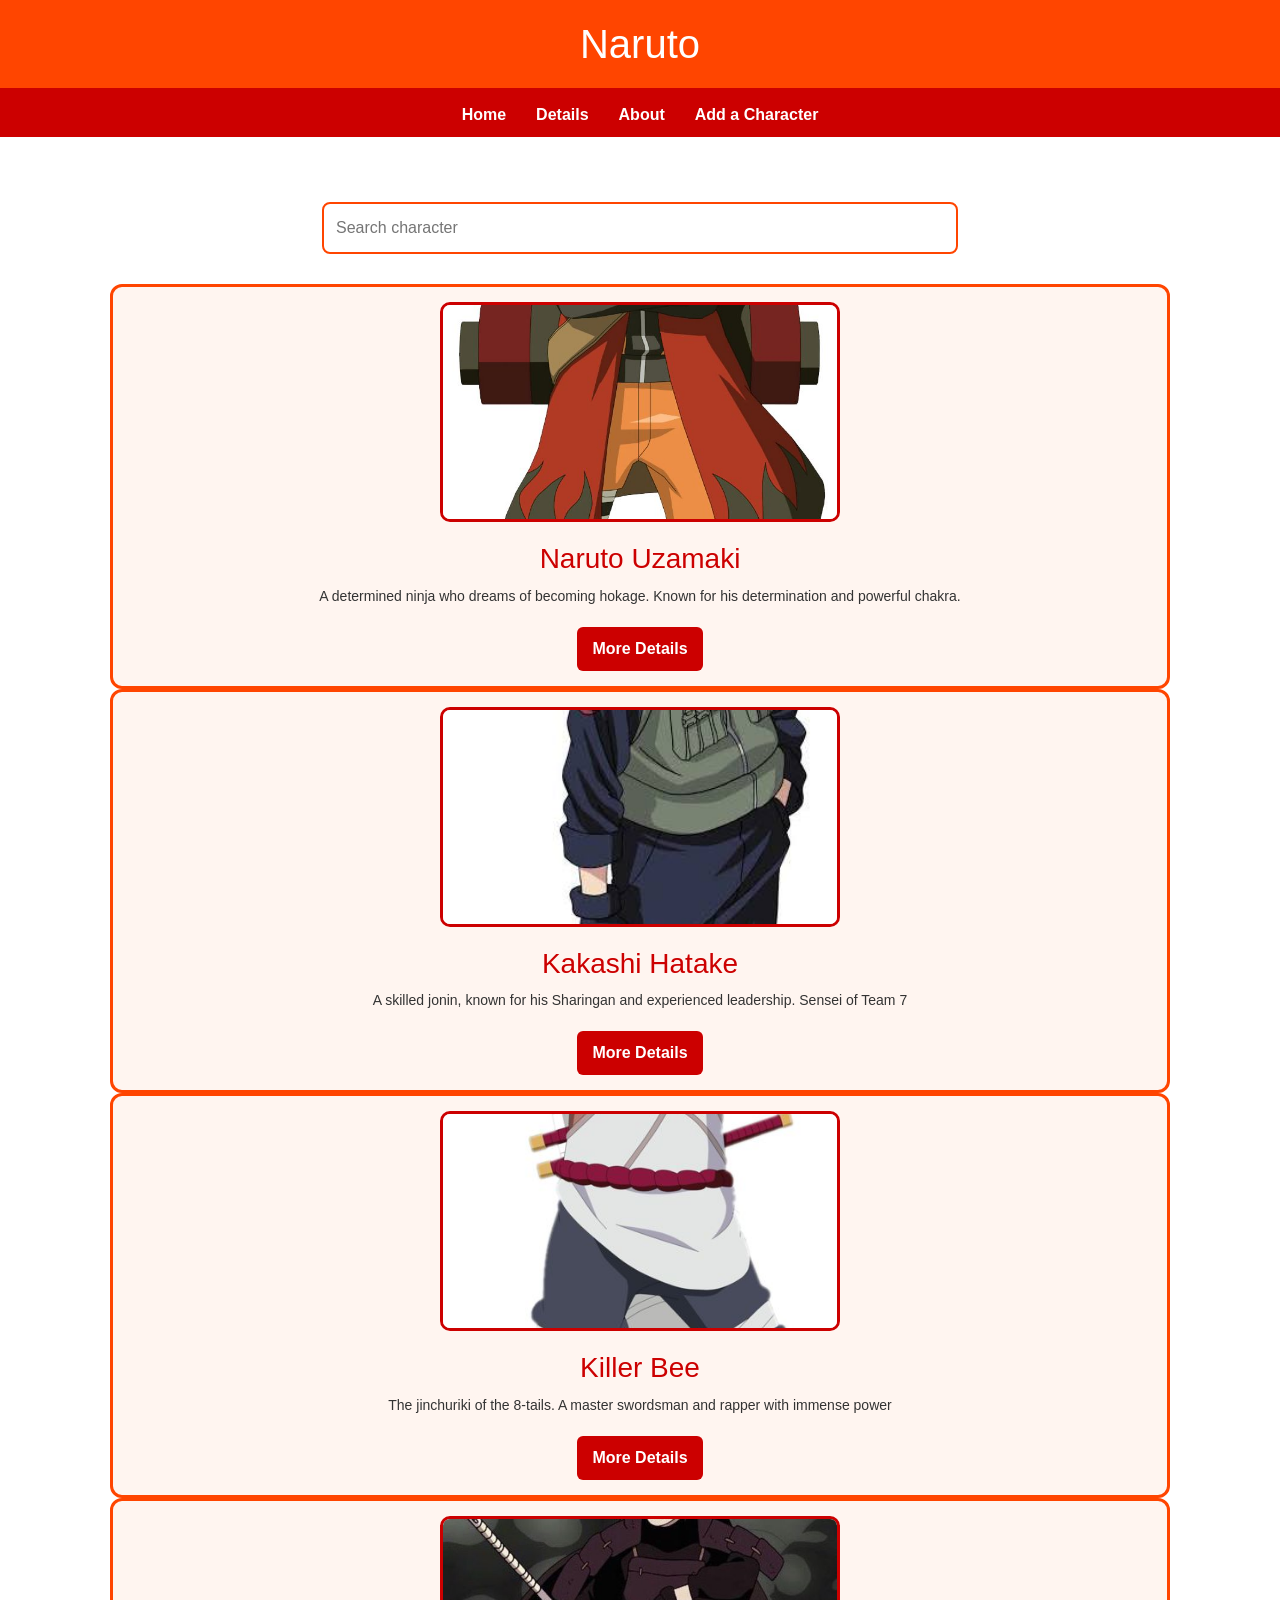
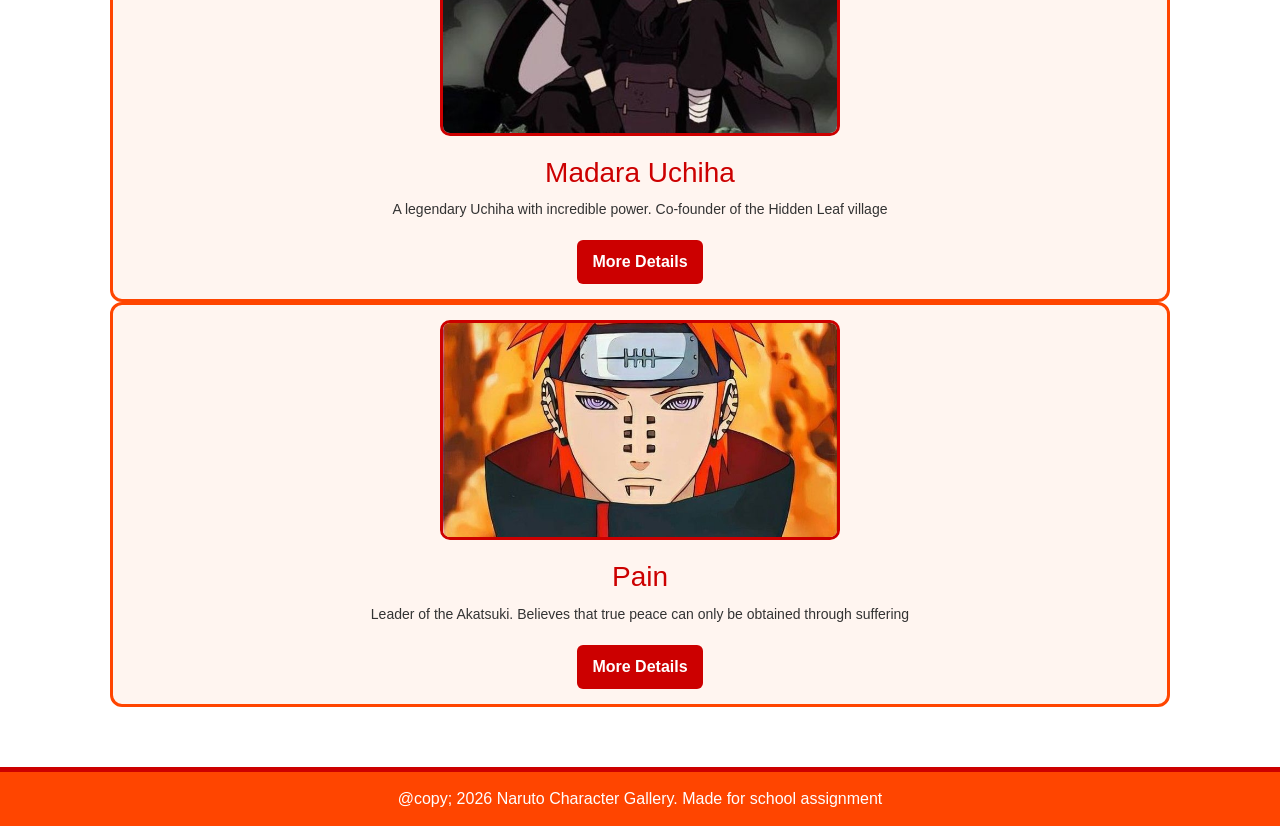
<file: index.html>
<!DOCTYPE html>
<html lang="en">
<head>
    <meta charset="UTF-8">
    <meta name="viewport" content="width=device-width, initial-scale=1.0">
    <title>Naruto</title>
    <link href="https://cdn.jsdelivr.net/npm/bootstrap@5.3.8/dist/css/bootstrap.min.css" rel="stylesheet" integrity="sha384-sRIl4kxILFvY47J16cr9ZwB07vP4J8+LH7qKQnuqkuIAvNWLzeN8tE5YBujZqJLB" crossorigin="anonymous">
    <link rel="stylesheet" href="css/styles.css">
</head>
<body>
<!-- header content -->
    <header>
        <h1>Naruto</h1>
    </header>
<!-- navigation content -->
    <nav>
        <ul>
            <li><a href="index.html">Home</a></li>
            <li><a href="details.html">Details</a></li>
            <li><a href="about.html">About</a></li>
            <li><a href="new-character-form.html">Add a Character</a></li>
        </ul>

    </nav>
<!-- main body content -->
    <main>
        <div class="search-container">
            <input type="text" placeholder="Search character">
        </div>

        <div class="card-grid">
            <div class="character-card">
                <img src="images/naruto.jpg" class="image-character" alt="">
                <h3>Naruto Uzamaki</h3>
                <p>A determined ninja who dreams of becoming hokage. Known for his determination and powerful chakra.</p>
                <a href="details.html" class="details-btn">More Details</a>
            </div>

            <div class="character-card">
                <img src="images/kaksashi.jpg" class="image-character" alt="">
                <h3>Kakashi Hatake</h3>
                <p>A skilled jonin, known for his Sharingan and experienced leadership. Sensei of Team 7</p>
                <a href="details.html" class="details-btn">More Details</a>
            </div>

            <div class="character-card">
                <img src="images/killer-bee.jpg" class="image-character" alt="">
                <h3>Killer Bee</h3>
                <p>The jinchuriki of the 8-tails. A master swordsman and rapper with immense power</p>
                <a href="details.html" class="details-btn">More Details</a>
            </div>

            <div class="character-card">
                <img src="images/madara.jpg" class="image-character" alt="">
                <h3>Madara Uchiha</h3>
                <p>A legendary Uchiha with incredible power. Co-founder of the Hidden Leaf village</p>
                <a href="details.html" class="details-btn">More Details</a>
            </div>

            <div class="character-card">
                <img src="images/pain.jpg" class="image-character" alt="" >
                <h3>Pain</h3>
                <p>Leader of the Akatsuki. Believes that true peace can only be obtained through suffering</p>
                <a href="details.html" class="details-btn">More Details</a>
            </div>
        </div>

    </main>
<!-- footer information -->
    <footer>
        @copy; 2026 Naruto Character Gallery. Made for school assignment
    </footer>

    
</body>
</html>
</file>
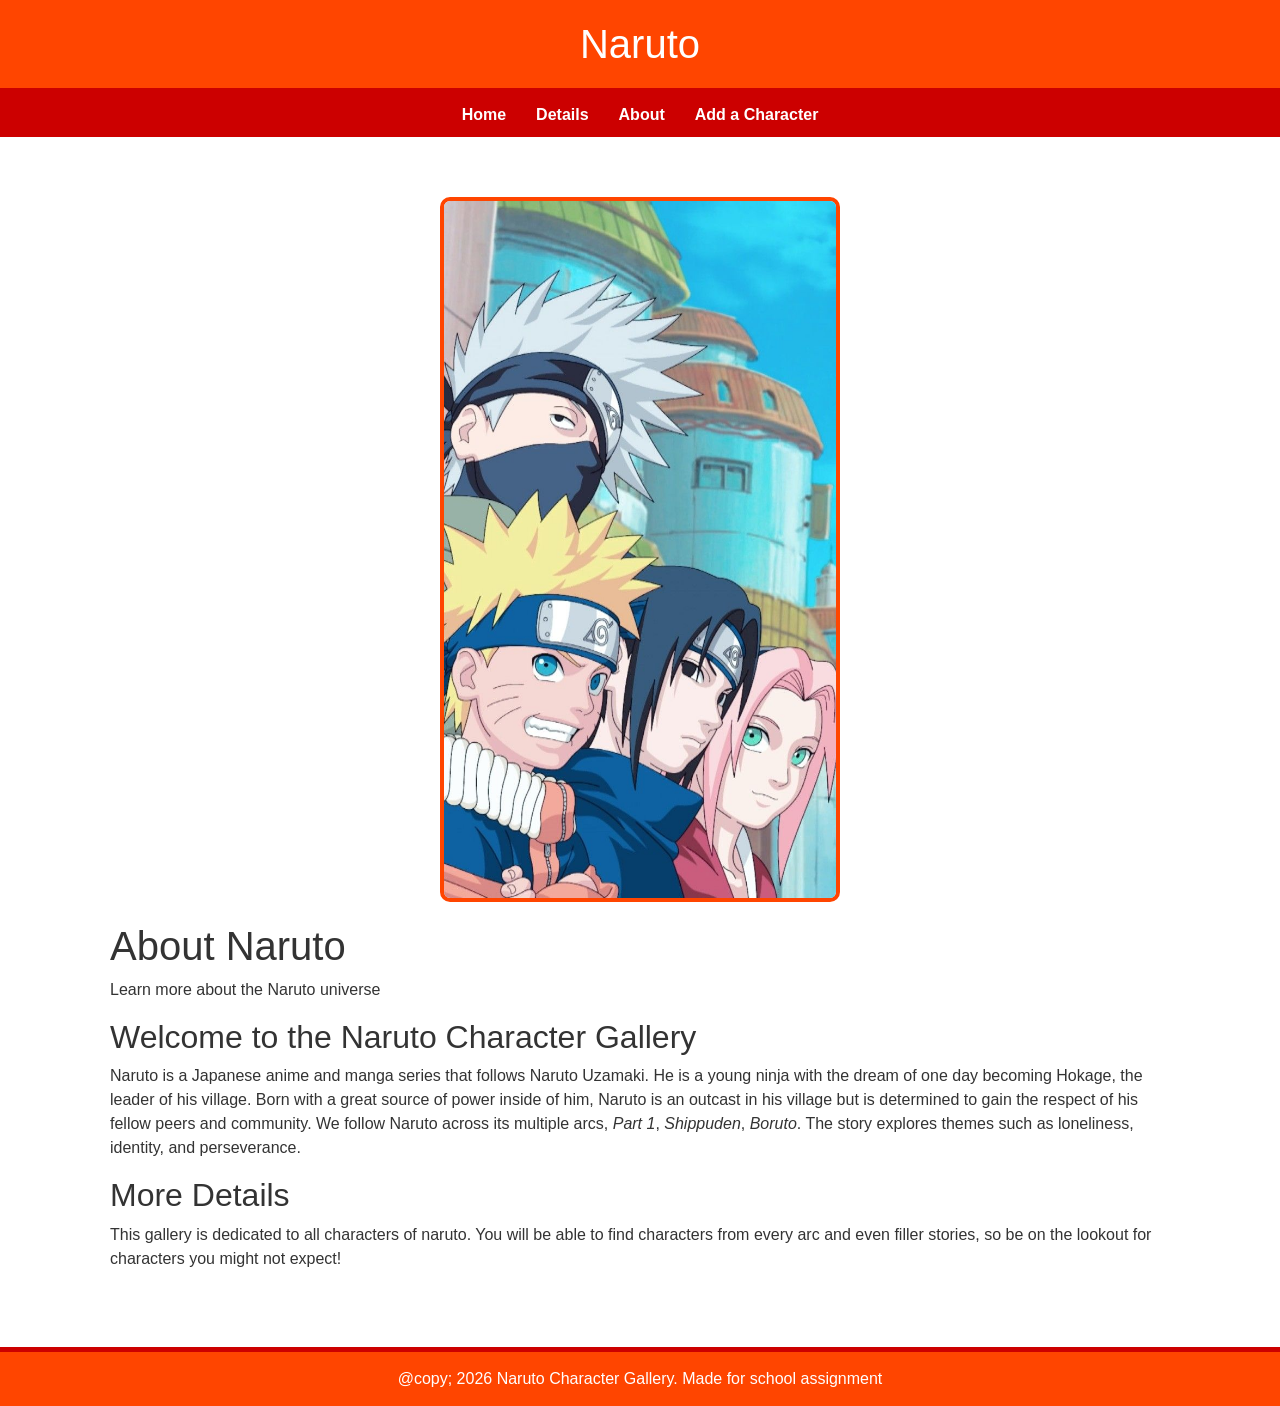
<file: about.html>
<!DOCTYPE html>
<html lang="en">
<head>
    <meta charset="UTF-8">
    <meta name="viewport" content="width=device-width, initial-scale=1.0">
    <title>Naruto</title>
    <link href="https://cdn.jsdelivr.net/npm/bootstrap@5.3.8/dist/css/bootstrap.min.css" rel="stylesheet" integrity="sha384-sRIl4kxILFvY47J16cr9ZwB07vP4J8+LH7qKQnuqkuIAvNWLzeN8tE5YBujZqJLB" crossorigin="anonymous">
    <link rel="stylesheet" href="css/styles.css">
</head>
<body>
<!-- header content -->
    <header>
        <h1>Naruto</h1>
    </header>
<!-- navigation content -->
    <nav>
        <ul>
            <li><a href="index.html">Home</a></li>
            <li><a href="details.html">Details</a></li>
            <li><a href="about.html">About</a></li>
            <li><a href="new-character-form.html">Add a Character</a></li>
        </ul>

    </nav>
<!-- main body content -->
    <main>
        <img src="images/group.jpg" alt="">
        <h1>About Naruto</h1>
        <p>Learn more about the Naruto universe</p>

        <h2>Welcome to the Naruto Character Gallery</h2>
        <p>Naruto is a Japanese anime and manga series that follows Naruto Uzamaki. He is a young ninja with the dream of one day becoming Hokage, the leader of his village. Born with a great source of power inside of him, Naruto is an outcast in his village but is determined to gain the respect of his fellow peers and community. We follow Naruto across its multiple arcs, <i>Part 1</i>, <i>Shippuden</i>, <i>Boruto</i>. The story explores themes such as loneliness, identity, and perseverance.  </p>

        <h2>More Details</h2>
        <p>This gallery is dedicated to all characters of naruto. You will be able to find characters from  every arc and even filler stories, so be on the lookout for characters you might not expect!</p>
    </main>
<!-- footer information -->
    <footer>
        @copy; 2026 Naruto Character Gallery. Made for school assignment
    </footer>

    
</body>
</html>
</file>
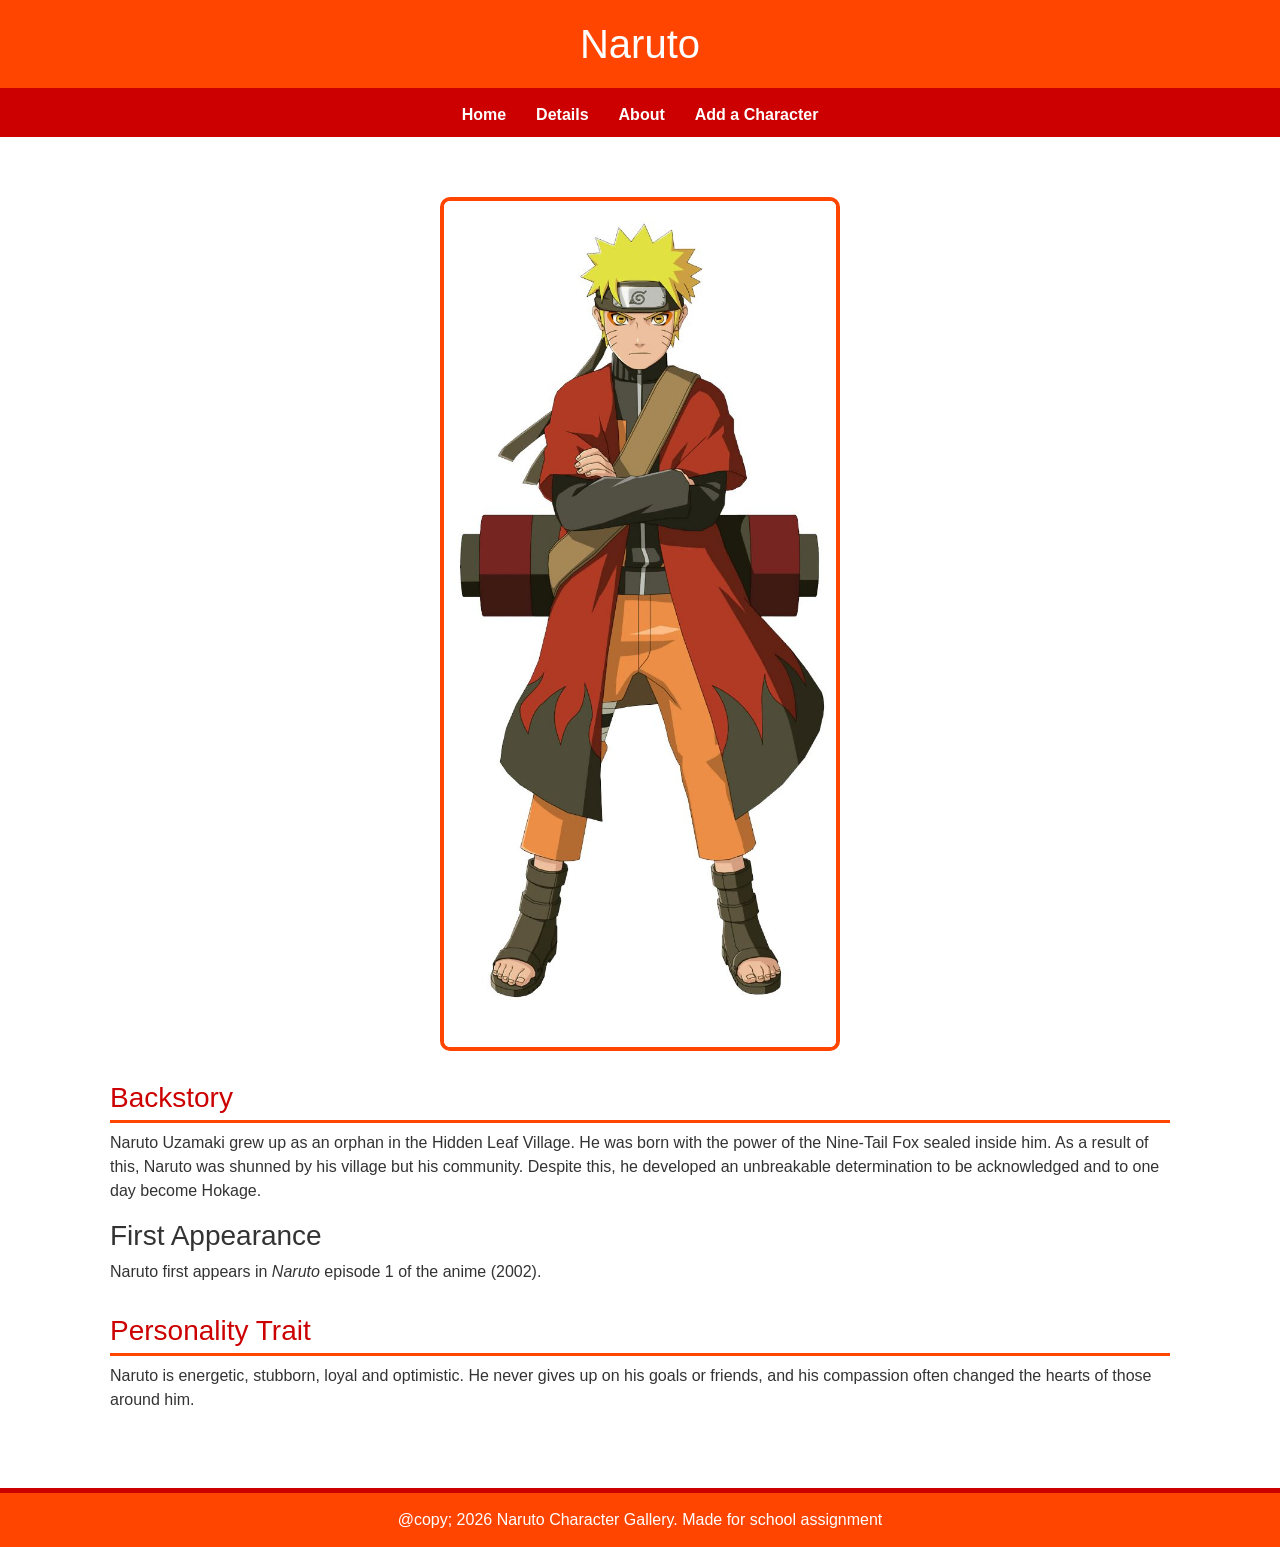
<file: details.html>
<!DOCTYPE html>
<html lang="en">
<head>
    <meta charset="UTF-8">
    <meta name="viewport" content="width=device-width, initial-scale=1.0">
    <title>Naruto</title>
    <link href="https://cdn.jsdelivr.net/npm/bootstrap@5.3.8/dist/css/bootstrap.min.css" rel="stylesheet" integrity="sha384-sRIl4kxILFvY47J16cr9ZwB07vP4J8+LH7qKQnuqkuIAvNWLzeN8tE5YBujZqJLB" crossorigin="anonymous">
    <link rel="stylesheet" href="css/styles.css">
</head>
<body>
<!-- header content -->
    <header>
        <h1>Naruto</h1>
    </header>
<!-- navigation content -->
    <nav>
        <ul>
            <li><a href="index.html">Home</a></li>
            <li><a href="details.html">Details</a></li>
            <li><a href="about.html">About</a></li>
            <li><a href="new-character-form.html">Add a Character</a></li>
        </ul>

    </nav>
<!-- main body content -->
    <main>
       <img src="images/naruto.jpg" class="details-img" alt="Teenage Naruto Uzamaki in sage mode">
       <div class="section-title">
            <h3>Backstory</h3>
            <p>Naruto Uzamaki grew up as an orphan in the Hidden Leaf Village. He was born with the power of the Nine-Tail Fox sealed inside him. As a result of this, Naruto was shunned by his village but his community. Despite this, he developed an unbreakable determination to be acknowledged and to one day become Hokage. </p>
       </div>

       <div class="section-title"></div>
        <h3>First Appearance</h3>
        <p>Naruto first appears in <em>Naruto</em> episode 1 of the anime (2002).</p>

        <div class="section-title">
            <h3>Personality Trait</h3>
            <p>Naruto is energetic, stubborn, loyal and optimistic. He never gives up on his goals or friends, and his compassion often changed the hearts of those around him.</p>
        </div>
    </main>
<!-- footer information -->
    <footer>
        @copy; 2026 Naruto Character Gallery. Made for school assignment
    </footer>

    
</body>
</html>
</file>
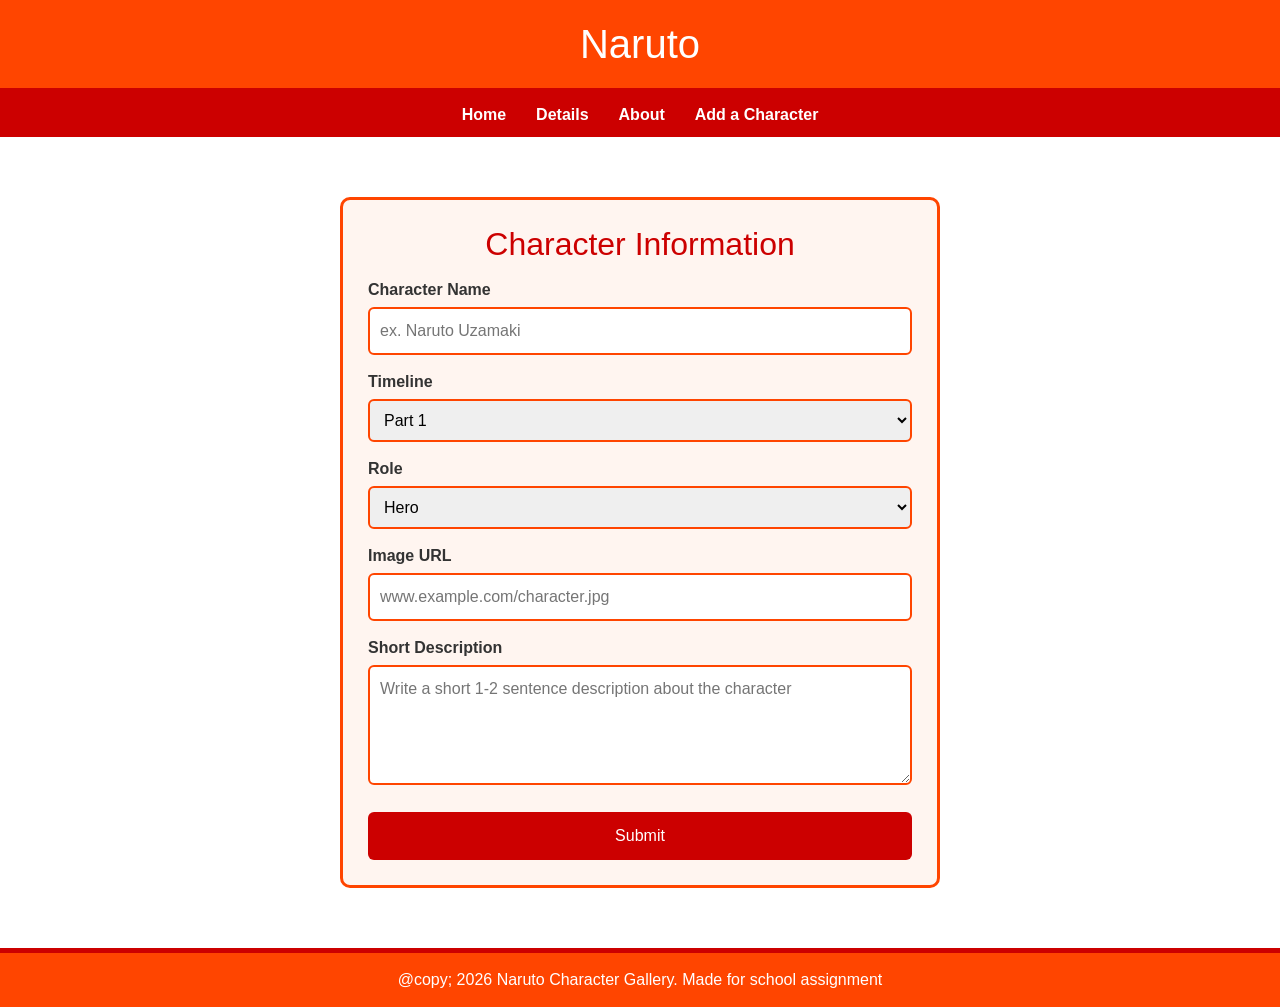
<file: new-character-form.html>
<!DOCTYPE html>
<html lang="en">
<head>
    <meta charset="UTF-8">
    <meta name="viewport" content="width=device-width, initial-scale=1.0">
    <title>Naruto</title>
    <link href="https://cdn.jsdelivr.net/npm/bootstrap@5.3.8/dist/css/bootstrap.min.css" rel="stylesheet" integrity="sha384-sRIl4kxILFvY47J16cr9ZwB07vP4J8+LH7qKQnuqkuIAvNWLzeN8tE5YBujZqJLB" crossorigin="anonymous">
    <link rel="stylesheet" href="css/styles.css">
</head>
<body>
<!-- header content -->
    <header>
        <h1>Naruto</h1>
    </header>
<!-- navigation content -->
    <nav>
        <ul>
            <li><a href="index.html">Home</a></li>
            <li><a href="details.html">Details</a></li>
            <li><a href="about.html">About</a></li>
            <li><a href="new-character-form.html">Add a Character</a></li>
        </ul>
    </nav>
<!-- main body content -->
    <main>
        <form action="">
            <h2>Character Information</h2>
            <!-- Name of character -->
            <label for="name">Character Name</label>
            <input type="text" id="name" name="name" placeholder="ex. Naruto Uzamaki">

            <!-- Universe of character -->
            <label for="timeline">Timeline</label>
            <select name="timeline" id="timeline">
                <option value="part1">Part 1</option>
                <option value="shippuden">Shippuden</option>
                <option value="boruto">Boruto</option>
            </select>

            <!-- Character role -->
            <label for="role">Role</label>
            <select name="role" id="role">
                <option value="hero">Hero</option>
                <option value="villian">Villian</option>
                <option value="other">Other</option>
            </select>

            <!-- image URL -->
            <label for="image">Image URL</label>
            <input type="text" id="image" name="image" placeholder="www.example.com/character.jpg">

            <!-- short description -->
            <label for="description">Short Description</label>
            <textarea name="description" id="description" placeholder="Write a short 1-2 sentence description about the character"></textarea>

            <button type="submit">Submit</button>
        </form>
    </main>
<!-- footer information -->
    <footer>
        @copy; 2026 Naruto Character Gallery. Made for school assignment
    </footer>

    
</body>
</html>
</file>
<file: css/styles.css>
/* Global */
body {
    font-family: Arial, sans-serif;
    background-color: #fff;
    margin: 0;
    padding: 0;
    color: #333;
}

/* Header */
header {
    background-color: #ff4500;
    color: white;
    padding: 20px;
    text-align: center;
    border-bottom: 5px solid #cc0000;
}

header h1 {
    margin: 0;
}

/* Navigation bar */
nav {
    background-color: #cc0000;
    padding: 10px 0;
}

nav ul {
    list-style: none;
    display: flex;
    justify-content: center;
    gap: 30px;
    padding: 0;
    margin: 0;
}

nav a {
    color: white;
    text-decoration: none;
    font-weight: bold;
}

nav a:hover {
    color: #ffddc1;
}

/* Main content */
main {
    max-width: 1100px;
    margin: 40px auto;
    padding: 20px;
}

/* Search bar */
.search-container {
    text-align: center;
    margin-bottom: 30px;
}

.search-container input {
    width: 60%;
    padding: 12px;
    border-radius: 8px;
    border: 2px solid #ff4500;
    font-size: 16px;
}

/* Character cards */
.character-card {
    background-color: #fff5f0;
    border: 3px solid #ff4500;
    border-radius: 12px;
    padding: 15px;
    text-align: center;
    transition: transform 0.2s ease;
}

.character-card:hover {
    transform: scale(1.03);
}

.character-card img {
    width: 100%;
    height: 220px;
    object-fit: cover;
    border-radius: 10px;
    border: 3px solid #cc0000;
}

.character-card h3 {
    margin-top: 15px;
    color: #cc0000;
}

.character-card p {
    font-size: 14px;
    margin: 10px 0;
}

/* Details button */
.details-btn {
    display: inline-block;
    margin-top: 10px;
    padding: 10px 15px;
    background-color: #cc0000;
    color: #fff;
    text-decoration: none;
    border-radius: 6px;
    font-weight: bold;
}

.details-btn:hover {
    background-color: #ff4500;
}

/* Details page image */
main img {
    width: 60%;
    max-width: 400px;
    height: auto;
    display: block;
    margin: 0 auto 20px auto;
    border-radius: 10px;
    border: 4px solid #ff4500;
}

/* Section titles */
.section-title h3 {
    color: #c00;
    border-bottom: 3px solid #ff4500;
    padding-bottom: 5px;
    margin-top: 30px;
}

/* Form styling */
form {
    background-color: #fff5f0;
    padding: 25px;
    border-radius: 10px;
    border: 3px solid #ff4500;
    max-width: 600px;
    margin: 0 auto;
}

form h2 {
    text-align: center;
    color: #c00;
}

label {
    display: block;
    margin-top: 15px;
    font-weight: bold;
}

input, select, textarea {
    width: 100%;
    padding: 10px;
    margin-top: 5px;
    border-radius: 6px;
    border: 2px solid #ff4500;
}

textarea {
    height: 120px;
    resize:vertical;
}

button {
    margin-top: 20px;
    width: 100%;
    padding: 12px;
    background-color: #c00;
    color: #fff;
    border: none;
    border-radius: 6px;
    font-size: 16px;
    cursor: pointer;
}

button:hover {
    background-color: #ff4500;
}

/* Footer */
footer {
    background-color: #ff4500;
    color: white;
    text-align: center;
    padding: 15px;
    margin-top: 40px;
    border-top: 5px solid #c00;
}













.image-character{
    width: 200px;
    height: 250px;
    object-fit: contain;
}
</file>
